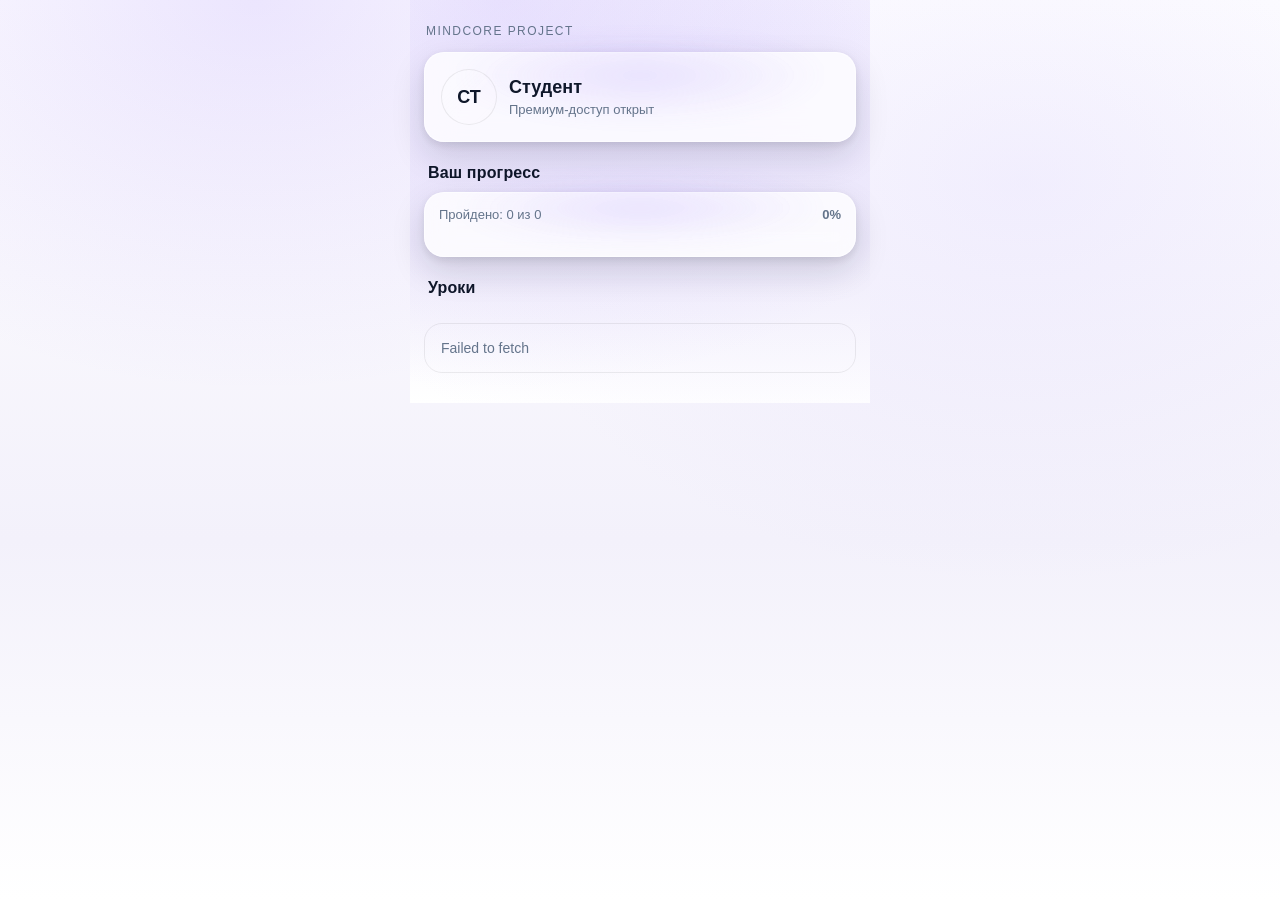
<file: index.html>
<!doctype html>
<html lang="ru">
<head>
  <meta charset="UTF-8" />
  <meta name="viewport" content="width=device-width, initial-scale=1.0, viewport-fit=cover" />
  <title>Кабинет курса</title>
  <link rel="stylesheet" href="./styles.css" />
</head>
<body data-page="dashboard">
  <div class="header-brand" id="brandName">Бренд</div>

  <section class="card profile-card">
    <div class="avatar" id="avatar">СТ</div>
    <div class="profile-meta">
      <h1 id="studentName">Студент</h1>
      <p>Премиум-доступ открыт</p>
    </div>
  </section>

  <h2 class="section-title">Ваш прогресс</h2>
  <section class="card progress-wrap">
    <div class="progress-top">
      <span id="progressText">Пройдено: 0 из 0</span>
      <strong id="progressPct">0%</strong>
    </div>
    <div class="progress-bar">
      <div class="progress-fill" id="progressFill"></div>
    </div>
  </section>

  <h2 class="section-title">Уроки</h2>
  <section id="lessonsContainer" class="lessons-list" aria-live="polite"></section>
  <div id="stateBox" class="state" hidden></div>

  <script src="./config.js"></script>
  <script src="./csv.js"></script>
  <script src="https://telegram.org/js/telegram-web-app.js"></script>
  <script src="./app.js"></script>
</body>
</html>
</file>
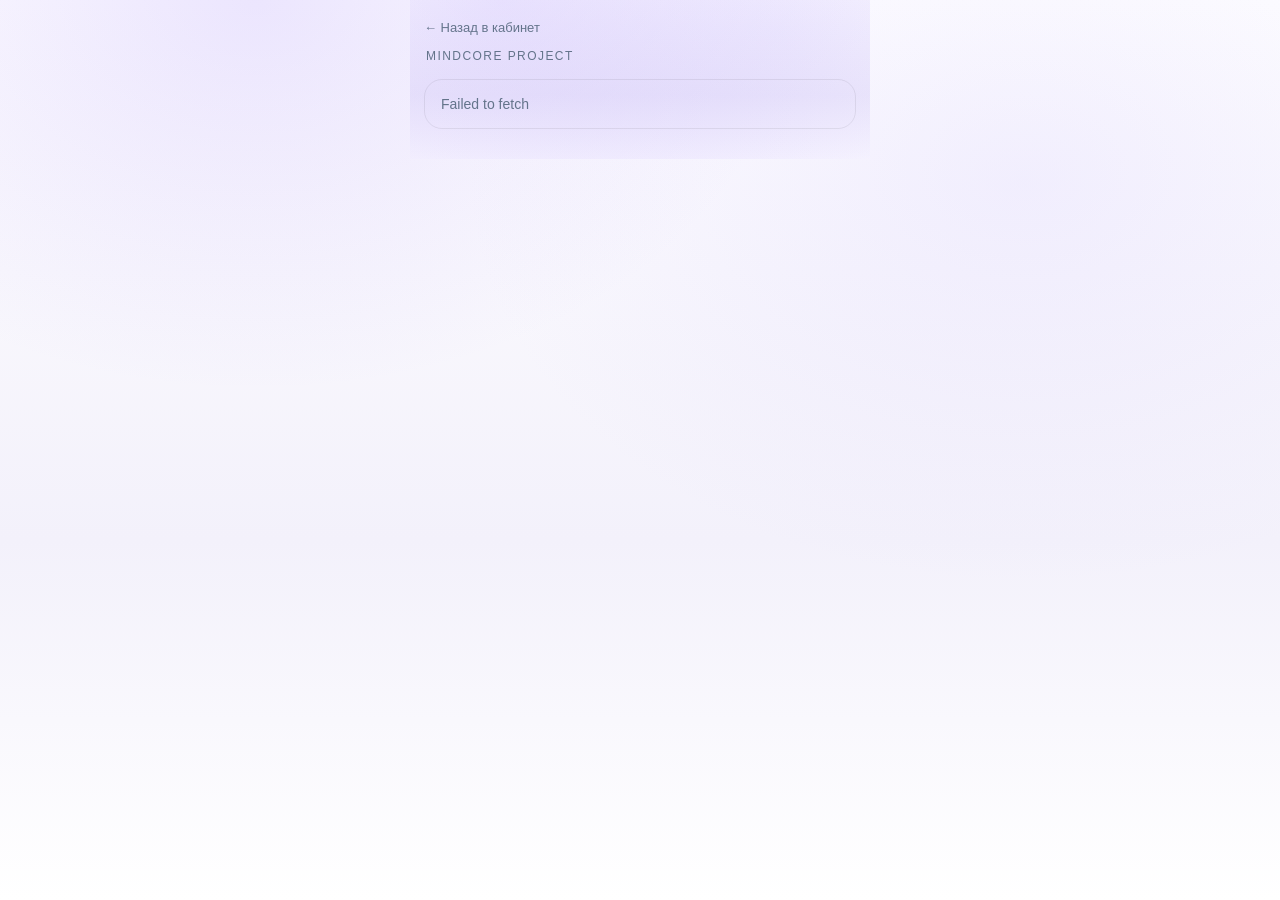
<file: lesson.html>
<!doctype html>
<html lang="ru">
<head>
  <meta charset="UTF-8" />
  <meta name="viewport" content="width=device-width, initial-scale=1.0, viewport-fit=cover" />
  <title>Урок</title>
  <link rel="stylesheet" href="./styles.css" />
</head>
<body class="lesson-page" data-page="lesson">
  <a href="./index.html" class="top-back">← Назад в кабинет</a>
  <div class="header-brand" id="brandName">Бренд</div>

  <div id="lessonState" class="state skeleton">Загрузка урока...</div>

  <main id="lessonMain" hidden>
    <p id="lessonDay" class="badge">День</p>
    <h1 id="lessonTitle">Название урока</h1>
    <p id="lessonSubtitle" class="lesson-subtitle"></p>

    <div class="video-wrap" id="videoWrap" hidden>
      <iframe id="videoFrame" allowfullscreen loading="lazy" referrerpolicy="no-referrer"></iframe>
    </div>

    <section class="video-link-card" id="videoLinkCard" hidden>
      <strong>Видео</strong>
      <p>Откроется в браузере</p>
      <a id="videoLinkButton" class="btn" target="_blank" rel="noopener noreferrer">Открыть</a>
    </section>

    <section class="content-card" id="lessonContent"></section>

    <section class="attachments" id="attachmentsWrap" hidden>
      <strong>Материалы</strong>
      <ul id="attachmentsList"></ul>
    </section>

    <div class="row-actions" style="margin-top: 16px;">
      <button id="completeBtn" class="btn btn-primary" type="button">Отметить как пройдено</button>
      <a href="./index.html" class="btn" style="text-decoration:none;display:inline-flex;align-items:center;">Назад в кабинет</a>
    </div>
  </main>

  <script src="./config.js"></script>
  <script src="./csv.js"></script>
  <script src="https://telegram.org/js/telegram-web-app.js"></script>
  <script src="./app.js"></script>
</body>
</html>
</file>
<file: styles.css>
:root {
  --bg: #FBFBFF;
  --card: #FFFFFF;
  --card-2: #FFFFFF;
  --text: #0F172A;
  --muted: #64748B;
  --accent: #A78BFA;
  --border: rgba(15, 23, 42, 0.08);
  --radius-lg: 20px;
  --radius-md: 18px;
  --shadow: 0 18px 40px rgba(15, 23, 42, 0.10);
}

* { box-sizing: border-box; }

html,
body {
  margin: 0;
  padding: 0;
  min-height: 100%;
  font-family: Inter, -apple-system, BlinkMacSystemFont, "Segoe UI", Roboto, Helvetica, Arial, sans-serif;
  background: radial-gradient(900px 650px at 20% 0%, rgba(167, 139, 250, 0.22), transparent 60%),
  radial-gradient(900px 650px at 80% 20%, rgba(196, 181, 253, 0.18), transparent 62%),
  linear-gradient(180deg, #FFFFFF 0%, var(--bg) 60%, #FFFFFF 100%);
color: var(--text);
}

body {
  max-width: 460px;
  margin: 0 auto;
  padding: 18px 14px 30px;
}

a { color: inherit; }

.header-brand {
  margin: 6px 2px 14px;
  font-size: 12px;
  letter-spacing: 0.12em;
  text-transform: uppercase;
  color: var(--muted);
}

.card {
  background: linear-gradient(180deg, var(--card), var(--card-2));
  border: 1px solid var(--border);
  border-radius: var(--radius-lg);
  box-shadow: var(--shadow);
}

.profile-card {
  padding: 16px;
  display: flex;
  gap: 12px;
  align-items: center;
}

.avatar {
  width: 56px;
  height: 56px;
  border-radius: 50%;
  background: linear-gradient(135deg, rgba(255,255,255,.12), rgba(255,255,255,.02));
  display: grid;
  place-items: center;
  font-weight: 700;
  font-size: 18px;
  border: 1px solid var(--border);
}

.profile-meta h1 { margin: 0; font-size: 18px; }
.profile-meta p { margin: 4px 0 0; color: var(--muted); font-size: 13px; }

.badge {
  font-size: 12px;
  padding: 4px 10px;
  border-radius: 999px;
  border: 1px solid var(--border);
  color: var(--muted);
}

.section-title {
  margin: 22px 4px 10px;
  font-size: 16px;
  letter-spacing: 0.01em;
}

.progress-wrap { padding: 14px; }

.progress-top {
  display: flex;
  justify-content: space-between;
  align-items: center;
  font-size: 13px;
  color: var(--muted);
  margin-bottom: 10px;
}

.progress-bar {
  width: 100%;
  background: rgba(255, 255, 255, 0.09);
  border-radius: 999px;
  height: 10px;
  overflow: hidden;
}

.progress-fill {
  height: 100%;
  width: 0;
  border-radius: 999px;
  background: linear-gradient(90deg, color-mix(in srgb, var(--accent) 85%, white), var(--accent));
  box-shadow: 0 0 10px color-mix(in srgb, var(--accent) 55%, transparent);
  transition: width .35s ease;
}

.lessons-list {
  display: flex;
  flex-direction: column;
  gap: 14px;
  margin-top: 2px;
}

.lesson-card {
  width: 100%;
  border-radius: var(--radius-md);
  border: 1px solid color-mix(in srgb, var(--accent) 25%, var(--border));
  background: linear-gradient(180deg, rgba(255,255,255,.03), rgba(255,255,255,.01));
  box-shadow: 0 10px 26px rgba(0, 0, 0, 0.32), 0 0 0 1px rgba(139, 92, 246, 0.08) inset;
  overflow: hidden;
}

.lesson-card.locked {
  opacity: 0.72;
}

.lesson-preview {
  width: 100%;
  aspect-ratio: 4 / 3;
  background:
    radial-gradient(120% 110% at 0% 0%, rgba(139, 92, 246, 0.28), transparent 58%),
    linear-gradient(145deg, rgba(255,255,255,0.08), rgba(255,255,255,0.01));
  position: relative;
}

.lesson-preview::after {
  content: "";
  position: absolute;
  inset: 0;
  background-image: linear-gradient(120deg, transparent 35%, rgba(255, 255, 255, 0.05) 50%, transparent 65%);
}

.lesson-preview img {
  width: 100%;
  height: 100%;
  object-fit: cover;
  display: block;
}

.lesson-card-body {
  padding: 12px 14px 14px;
}

.lesson-meta {
  display: flex;
  justify-content: space-between;
  align-items: center;
  font-size: 12px;
  margin-bottom: 6px;
}

.lesson-day {
  color: #d8def0;
}

.lesson-indicators {
  display: inline-flex;
  gap: 6px;
}

.status {
  padding: 3px 8px;
  border-radius: 999px;
  font-weight: 600;
  font-size: 11px;
}

.status.done {
  color: #f2eaff;
  background: rgba(139, 92, 246, 0.2);
}

.status.locked {
  color: #ffe2e5;
  background: rgba(255, 111, 125, 0.16);
}

.lesson-card h3 {
  margin: 0 0 6px;
  font-size: 17px;
  line-height: 1.35;
}

.lesson-card p {
  margin: 0;
  color: var(--muted);
  font-size: 13px;
  line-height: 1.45;
}

.lesson-actions {
  display: flex;
  justify-content: flex-end;
  margin-top: 12px;
}

.btn {
  border: 1px solid rgba(139, 92, 246, 0.35);
  border-radius: 12px;
  background: linear-gradient(180deg, rgba(139, 92, 246, 0.28), rgba(139, 92, 246, 0.18));
  color: #f7f3ff;
  padding: 9px 14px;
  font-size: 13px;
  font-weight: 600;
  cursor: pointer;
  text-decoration: none;
  box-shadow: 0 0 12px rgba(139, 92, 246, 0.2);
}

.btn[disabled] {
  cursor: not-allowed;
  opacity: .65;
}

.btn-primary {
  background: linear-gradient(180deg, var(--accent), color-mix(in srgb, var(--accent) 82%, black));
  border-color: transparent;
}


.row-actions {
  display: flex;
  gap: 10px;
  flex-wrap: wrap;
}

.state {
  margin-top: 16px;
  padding: 16px;
  border-radius: var(--radius-md);
  border: 1px solid var(--border);
  color: var(--muted);
  font-size: 14px;
}

.skeleton {
  position: relative;
  overflow: hidden;
}

.skeleton::after {
  content: "";
  position: absolute;
  top: 0;
  left: -150px;
  width: 120px;
  height: 100%;
  background: linear-gradient(90deg, transparent, rgba(255,255,255,0.09), transparent);
  animation: shimmer 1.2s infinite;
}

@keyframes shimmer { to { transform: translateX(420px); } }

.lesson-page h1 {
  margin: 14px 0 8px;
  font-size: 24px;
}

.lesson-subtitle {
  margin: 0 0 14px;
  color: var(--muted);
}

.video-wrap {
  margin: 14px 0;
  width: 100%;
  aspect-ratio: 16 / 9;
  border-radius: var(--radius-md);
  overflow: hidden;
  border: 1px solid var(--border);
}

.video-wrap iframe {
  width: 100%;
  height: 100%;
  border: none;
}


.video-link-card {
  margin: 14px 0;
  padding: 14px;
  border-radius: var(--radius-md);
  border: 1px solid var(--border);
  background: rgba(255,255,255,0.03);
}

.video-link-card p {
  margin: 8px 0 12px;
  color: var(--muted);
  font-size: 13px;
}

.content-card,
.attachments {
  padding: 14px;
  border-radius: var(--radius-md);
  border: 1px solid var(--border);
  background: rgba(255,255,255,0.02);
}

.content-card { line-height: 1.6; }

.attachments ul { margin: 10px 0 0; padding-left: 16px; }
.attachments li { margin-bottom: 8px; }

.top-back {
  margin-bottom: 8px;
  display: inline-block;
  font-size: 13px;
  color: var(--muted);
  text-decoration: none;
}

.debug-panel {
  position: fixed;
  left: 10px;
  right: 10px;
  bottom: 10px;
  max-height: 34vh;
  overflow: auto;
  white-space: pre-wrap;
  word-break: break-word;
  padding: 10px 12px;
  border-radius: 12px;
  border: 1px solid rgba(255, 255, 255, 0.18);
  background: rgba(6, 12, 24, 0.88);
  color: #dbe7ff;
  font-size: 11px;
  line-height: 1.35;
  z-index: 9999;
  backdrop-filter: blur(6px);
}
/* =========================
   Lesson content blocks (cards inside lesson)
   Add to the END of styles.css
   ========================= */

.lesson-content {
  line-height: 1.65;
}

.lesson-content h2 {
  margin: 0 0 12px 0;
  font-size: 20px;
  line-height: 1.25;
}

.lesson-content h3 {
  margin: 0 0 12px 0;
  font-size: 16px;
  line-height: 1.35;
  color: #dbe7ff;
}

.lesson-content p {
  margin: 0 0 12px 0;
  color: var(--text);
}

.lesson-content p:last-child {
  margin-bottom: 0;
}

/* Card-block inside lesson */
.lesson-block {
  background: rgba(255, 255, 255, 0.03);
  border: 1px solid rgba(255, 255, 255, 0.08);
  border-radius: 16px;
  padding: 16px;
  margin: 0 0 16px 0;
  box-shadow: 0 10px 26px rgba(0, 0, 0, 0.22);
}

.lesson-block:last-child {
  margin-bottom: 0;
}

.lesson-block img {
  display: block;
  width: 100%;
  border-radius: 14px;
  margin-bottom: 14px;
}

/* Lists inside lesson */
.lesson-content ul {
  margin: 10px 0 0;
  padding-left: 18px;
}

.lesson-content li {
  margin: 0 0 12px 0;
}

.lesson-content li:last-child {
  margin-bottom: 0;
}

.lesson-content ul ul {
  margin-top: 8px;
  padding-left: 18px;
}

/* Links inside lesson */
.lesson-content a {
  color: color-mix(in srgb, var(--accent) 85%, white);
  text-decoration: underline;
  text-underline-offset: 3px;
}

.lesson-content a:hover {
  opacity: 0.9;
}

/* Divider */
.lesson-content hr {
  border: none;
  border-top: 1px solid rgba(255, 255, 255, 0.10);
  margin: 14px 0;
}
/* Accent inner blocks inside lesson */

.lesson-note {
  border-left: 4px solid var(--accent);
  padding: 12px 14px;
  margin: 14px 0;
  background: rgba(139, 92, 246, 0.08);
  border-radius: 12px;
}

.lesson-warning {
  border-left: 4px solid #ff6f7d;
  padding: 12px 14px;
  margin: 14px 0;
  background: rgba(255, 111, 125, 0.08);
  border-radius: 12px;
}

.lesson-soft {
  border-left: 4px solid rgba(255,255,255,0.2);
  padding: 12px 14px;
  margin: 14px 0;
  background: rgba(255,255,255,0.03);
  border-radius: 12px;
}
.attach-item { margin: 8px 0; }

.attach-link {
  display: flex;
  align-items: center;
  justify-content: space-between;
  gap: 12px;
  text-decoration: none;
}

.attach-name {
  flex: 1;
  min-width: 0;
  overflow: hidden;
  text-overflow: ellipsis;
  white-space: nowrap;
}

.file-tag {
  font-size: 12px;
  padding: 4px 8px;
  border-radius: 999px;
  border: 1px solid rgba(139, 92, 246, 0.35);
  background: rgba(139, 92, 246, 0.12);
  color: rgba(255, 255, 255, 0.9);
  letter-spacing: 0.04em;
}
/* ===== Materials: force-style (Telegram WebApp) ===== */
.lesson-attachments #attachmentsList{
  list-style: none;
  margin: 0;
  padding: 0;
  display: grid;
  gap: 10px;
}

.lesson-attachments #attachmentsList li{
  margin: 0;
  padding: 0;
}

.lesson-attachments #attachmentsList a.attach-link{
  display: flex;
  align-items: center;
  justify-content: space-between;
  gap: 12px;

  padding: 12px 12px;
  border-radius: 14px;

  background: rgba(255,255,255,0.04);
  border: 1px solid rgba(255,255,255,0.07);

  text-decoration: none;
  -webkit-tap-highlight-color: transparent;

  transition: transform 120ms ease, background 120ms ease, border-color 120ms ease;
}

.lesson-attachments #attachmentsList a.attach-link:active{
  transform: scale(0.99);
}

@media (hover:hover){
  .lesson-attachments #attachmentsList a.attach-link:hover{
    background: rgba(255,255,255,0.06);
    border-color: rgba(255,255,255,0.12);
  }
}

.lesson-attachments #attachmentsList .attach-name{
  flex: 1;
  min-width: 0;

  display: flex;
  align-items: center;
  gap: 10px;

  overflow: hidden;
  text-overflow: ellipsis;
  white-space: nowrap;
}

.lesson-attachments #attachmentsList .attach-name::before{
  content: "📎";
  width: 28px;
  height: 28px;
  border-radius: 10px;

  display: inline-flex;
  align-items: center;
  justify-content: center;

  background: rgba(255,255,255,0.06);
  border: 1px solid rgba(255,255,255,0.08);
  flex: 0 0 auto;

  font-size: 14px;
}

.lesson-attachments #attachmentsList .file-tag{
  font-size: 11px;
  padding: 5px 10px;
  border-radius: 999px;

  border: 1px solid rgba(139, 92, 246, 0.35);
  background: rgba(139, 92, 246, 0.10);
  color: rgba(255,255,255,0.92);

  letter-spacing: 0.08em;
  text-transform: uppercase;
  flex: 0 0 auto;
}
/* ===== FIX: stronger bottom shadow like reference (ADD TO END) ===== */

.card,
.lesson-card {
  /* мягкий верхний подсвет + выраженная нижняя тень */
  box-shadow:
    0 1px 0 rgba(255, 255, 255, 0.55) inset,
    0 18px 40px rgba(15, 23, 42, 0.14);
}

/* отдельно прогресс/профиль можно чуть сильнее */
.profile-card,
.progress-wrap {
  box-shadow:
    0 1px 0 rgba(255, 255, 255, 0.60) inset,
    0 22px 46px rgba(15, 23, 42, 0.16);
}
/* ===== FIX: beautiful buttons like reference (ADD TO END) ===== */

.btn {
  border: 1px solid rgba(167, 139, 250, 0.45); /* чуть заметнее */
  border-radius: 999px;
  padding: 12px 16px;
  font-weight: 700;

  /* “сочнее” фон + мягкая подсветка */
  background: linear-gradient(180deg,
    color-mix(in srgb, var(--accent) 85%, white),
    var(--accent)
  );

  color: #ffffff;
  box-shadow:
    0 12px 24px rgba(167, 139, 250, 0.35),
    0 2px 0 rgba(255,255,255,0.35) inset;

  transition: transform 120ms ease, box-shadow 120ms ease, filter 120ms ease;
}

.btn:active {
  transform: translateY(1px);
  filter: brightness(0.98);
  box-shadow:
    0 8px 16px rgba(167, 139, 250, 0.28),
    0 2px 0 rgba(255,255,255,0.28) inset;
}

/* primary можно чуть “дороже” */
.btn-primary {
  border: 1px solid rgba(167, 139, 250, 0.55);
  background: linear-gradient(180deg,
    color-mix(in srgb, var(--accent) 92%, white),
    color-mix(in srgb, var(--accent) 85%, #6D28D9)
  );
}
.card,
.lesson-card,
.progress-wrap,
.profile-card {
  border-width: 1.5px;
}
.lesson-meta {
  align-items: center;
  gap: 8px;
}

.lesson-day {
  font-weight: 500;
  color: #475569;
}

.status {
  border-radius: 999px;
  padding: 4px 10px;
  font-size: 13px;
}
/* ===== FIX: readable "Пройдено" badge ===== */

.status,
.lesson-status,
.badge {
  opacity: 1 !important;
  color: #6D28D9 !important;
  font-weight: 600;

  background: rgba(167,139,250,0.18);
  border: 1px solid rgba(167,139,250,0.35);
}

/* текст День */
.lesson-day {
  opacity: 0.8 !important;
  color: #475569 !important;
}
/* ===== apple ===== */
/* ============================
   PREMIUM UI OVERRIDES (END)
   Вставить в САМЫЙ КОНЕЦ styles.css
   ============================ */

/* 0) Чуть усиливаем обводку и общий вид карточек */
.card,
.lesson-card,
.profile-card,
.progress-wrap {
  border: 1.2px solid rgba(255,255,255,0.55) !important; /* чуть сильнее обводка */
  background: rgba(255,255,255,0.78) !important;         /* “стекло” */
  backdrop-filter: blur(14px) !important;
  -webkit-backdrop-filter: blur(14px) !important;

  box-shadow:
    0 14px 34px rgba(15,23,42,0.14),
    0 3px 10px rgba(15,23,42,0.10) !important;
}

/* 1) Мягкая “глубина” под карточками (то самое, что делает UI дороже) */
.card::after,
.lesson-card::after {
  content: "";
  display: block;
  height: 0;
  box-shadow: 0 22px 45px rgba(15,23,42,0.10);
}

/* 2) Эффект взаимодействия с карточкой */
.lesson-card {
  transition: transform .22s ease, box-shadow .22s ease !important;
}

.lesson-card:active {
  transform: scale(0.995) translateY(1px) !important;
}

/* hover есть на десктопе, в телеге на мобиле не мешает */
@media (hover:hover){
  .lesson-card:hover{
    transform: translateY(-3px) !important;
    box-shadow:
      0 22px 45px rgba(15,23,42,0.18),
      0 4px 12px rgba(15,23,42,0.10) !important;
  }
}

/* 3) Прогресс-бар “сочный” */
.progress-fill {
  background: linear-gradient(90deg, #C4B5FD, #8B5CF6) !important;
  box-shadow: 0 8px 18px rgba(139,92,246,0.35) !important;
}

/* 4) Кнопка “Открыть” — более плотная и стильная */
.btn,
.btn-open,
.btn-primary {
  border-radius: 999px !important;
  padding: 12px 18px !important;

  background: linear-gradient(180deg, #BFA8FF, #8B5CF6) !important;
  border: 1px solid rgba(139,92,246,0.35) !important;

  box-shadow:
    0 14px 26px rgba(139,92,246,0.25),
    0 2px 6px rgba(15,23,42,0.10) !important;

  color: #ffffff !important;
}

.btn:active{
  transform: translateY(1px) !important;
  box-shadow:
    0 10px 18px rgba(139,92,246,0.22),
    0 2px 6px rgba(15,23,42,0.08) !important;
}

/* 5) “Пройдено” и “День” — сделать читаемыми (сейчас бледные) */
.lesson-day {
  color: rgba(15,23,42,0.70) !important;
  font-weight: 600 !important;
}

.status.done {
  color: rgba(15,23,42,0.78) !important;
  background: rgba(167,139,250,0.22) !important;
  border: 1px solid rgba(167,139,250,0.35) !important;
}

.status.locked {
  color: rgba(15,23,42,0.72) !important;
  background: rgba(15,23,42,0.06) !important;
  border: 1px solid rgba(15,23,42,0.10) !important;
}

/* 6) Текст внутри карточек (чуть контрастнее) */
.lesson-card h3 {
  color: rgba(15,23,42,0.92) !important;
}

.lesson-card p {
  color: rgba(15,23,42,0.62) !important;
}
/* 7) Ambient glow — “дорогая” подсветка вокруг карточек */
.card,
.lesson-card {
  position: relative;
}

.card::before,
.lesson-card::before {
  content: "";
  position: absolute;
  inset: -10px;
  border-radius: inherit;
  background: radial-gradient(60% 60% at 50% 30%, rgba(167,139,250,0.25), transparent 70%);
  filter: blur(12px);
  opacity: 0.9;
  z-index: -1;
}
</file>
